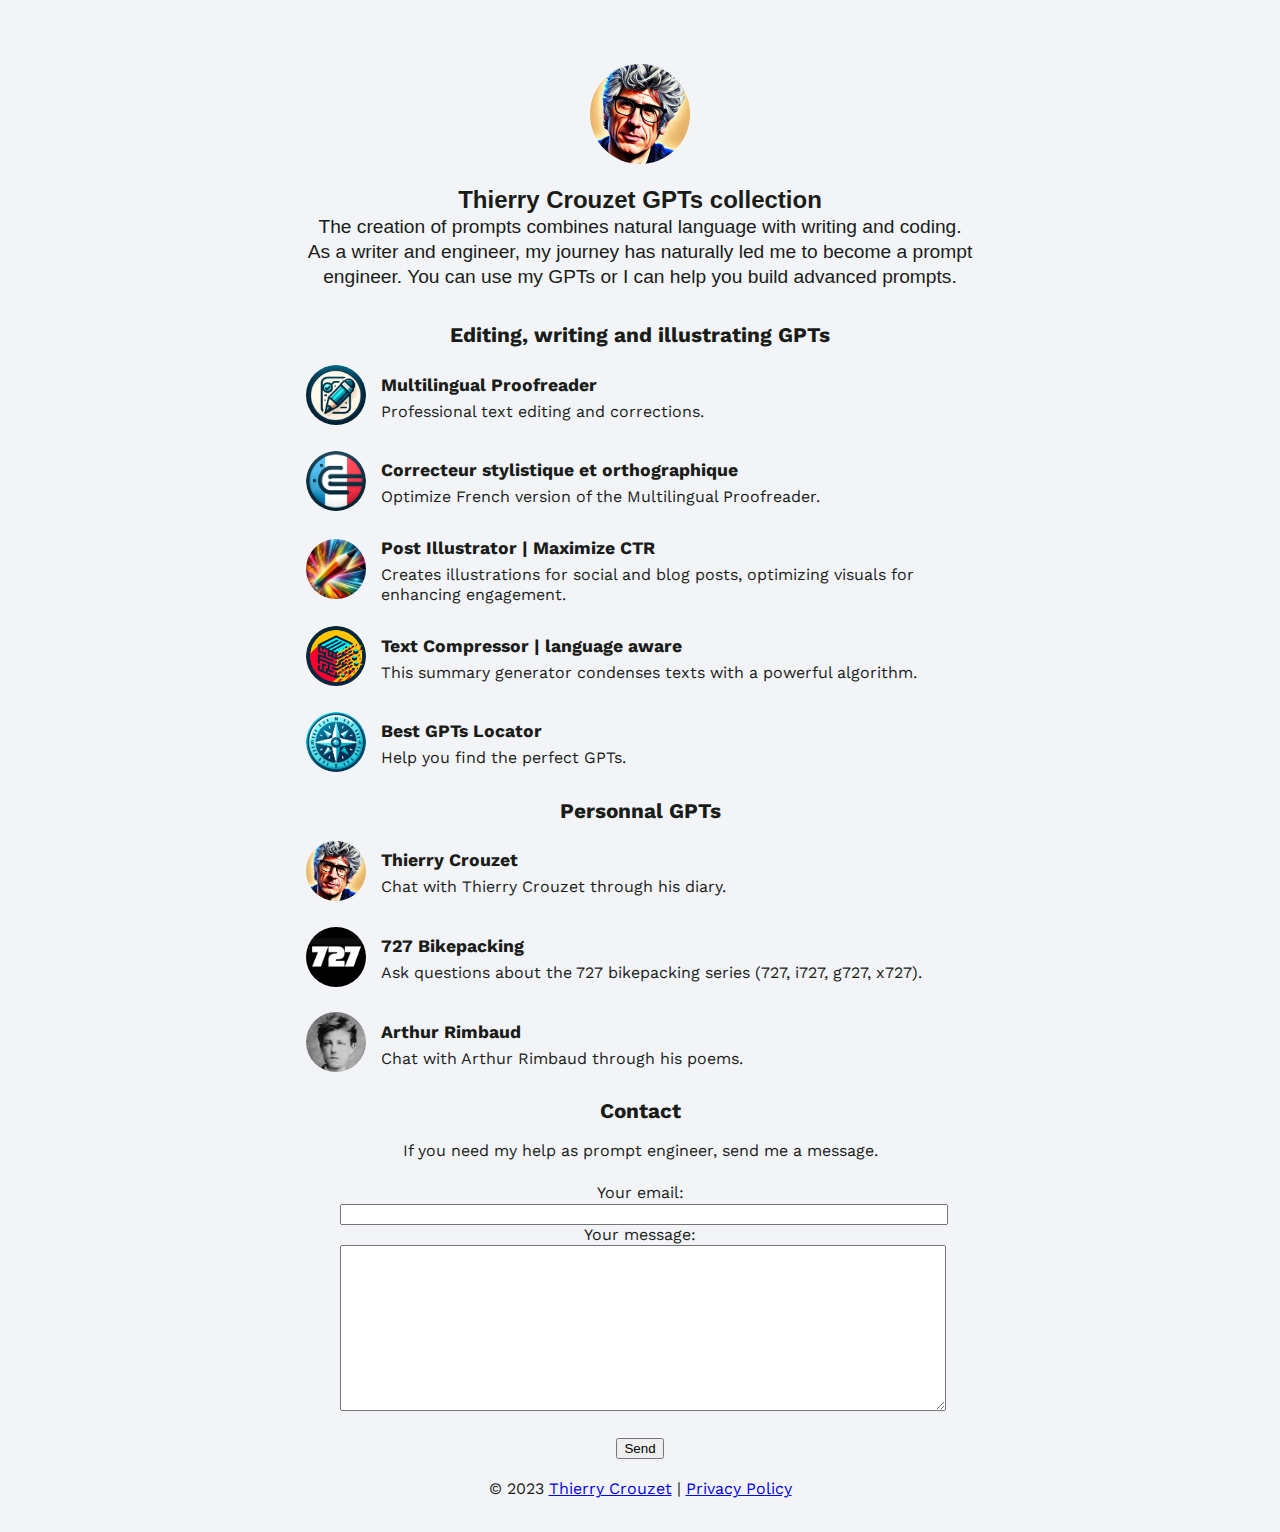
<file: index.html>
<!DOCTYPE html>
<html lang="en">
<head>
    <meta charset="UTF-8">
    <meta name="viewport" content="width=device-width, initial-scale=1.0">
    <title>Thierry Crouzet GPTs collection</title>
    <meta name="description" content="Discover Thierry Crouzet's unique collection of Chat GPT Applications. An innovative French writer and blogger, Thierry explores the boundaries of artificial intelligence and literary creation.">
    <meta name="keywords" content="Thierry Crouzet, French writer, blogger, artificial intelligence, GPT, literary creation, technological innovation, GPT applications, ChatGPT, AI Applications, GPT Tools, AI Writing, AI Publishing,  prompt engineer, IA">

    <!-- Open Graph (pour Facebook et autres plateformes) -->
    <meta property="og:title" content="Thierry Crouzet GPTs Collection" />
    <meta property="og:description" content="Discover Thierry Crouzet's unique collection of Chat GPT Applications. An innovative French writer and blogger, Thierry explores the boundaries of artificial intelligence and literary creation." />
    <meta property="og:image" content="https://gpt.tcrouzet.com/images/cover.png" />
    <meta property="og:url" content="https://gpt.tcrouzet.com/" />
    <meta property="og:type" content="website" />

    <!-- Twitter Cards -->
    <meta name="twitter:card" content="summary_large_image" />
    <meta name="twitter:title" content="Thierry Crouzet GPTs Collection" />
    <meta name="twitter:description" content="Discover Thierry Crouzet's unique collection of Chat GPT Applications. An innovative French writer and blogger, Thierry explores the boundaries of artificial intelligence and literary creation." />
    <meta name="twitter:image" content="https://gpt.tcrouzet.com/images/cover.png" />

    <!-- Données Structurées Schema.org -->
    <script type="application/ld+json">
        {
            "@context": "http://schema.org",
            "@type": "Person",
            "name": "Thierry Crouzet",
            "url": "https://gpt.tcrouzet.com/",
            "sameAs": [
                "https://www.facebook.com/ThierryCrouzetAuteur",
                "https://www.linkedin.com/in/votreProfilLinkedIn",
                "https://mamot.fr/@tcrouzet"
            ],
            "mainEntityOfPage": {
                "@type": "WebSite",
                "name": "Thierry Crouzet GPTs Collection",
                "url": "https://gpt.tcrouzet.com/"
            },
            "occupation": "Writer, Blogger, Ingeneer",
            "worksFor": {
                "@type": "Organization",
                "name": "Freelance"
            }
        }
        </script>

    <link href="https://fonts.googleapis.com/css2?family=Work+Sans:wght@400;700&display=swap" rel="stylesheet">
    <link rel="stylesheet" href="style.css?d">
</head>

<body>
    <header>
        <img src="images/ThierryCrouzet.jpg" alt="Thierry Crouzet" id="profile-image">
        <h1>Thierry Crouzet GPTs collection</h1>
        <h2>The creation of prompts combines natural language with writing and coding. As a writer and engineer, my journey has naturally led me to become a prompt engineer. You can use my GPTs or I can help you build advanced prompts.</h2>
    </header>

    <main>
        <section id="introduction">
            <h2>Editing, writing and illustrating GPTs</h2>

            <ul class="profile-list">

                <li class="profile-item">
                    <a href="https://chat.openai.com/g/g-mvRchQNzO-multilingual-proofreader"><img src="images/proofreader.png" alt="Multilingual Proofreader" class="profile-avatar"></a>
                    <div class="profile-text">
                        <h3 class="profile-title"><a href="https://chat.openai.com/g/g-mvRchQNzO-multilingual-proofreader">Multilingual Proofreader</a></h3>
                        <p class="profile-description">Professional text editing and corrections. </p>
                    </div>
                </li><li class="profile-item">
                    <a href="https://chat.openai.com/g/g-Va8wZpG1s-correcteur-stylistique-et-orthographique"><img src="images/prooffr.png" alt="Correcteur stylistique et orthographique" class="profile-avatar"></a>
                    <div class="profile-text">
                        <h3 class="profile-title"><a href="https://chat.openai.com/g/g-Va8wZpG1s-correcteur-stylistique-et-orthographique">Correcteur stylistique et orthographique</a></h3>
                        <p class="profile-description">Optimize French version of the Multilingual Proofreader.</p>
                    </div>
                </li><li class="profile-item">
                    <a href="https://chat.openai.com/g/g-klBz7W0Gn-post-illustrator-maximize-ctr"><img src="images/illustrator.png" alt="Post Illustrator | Maximize CTR" class="profile-avatar"></a>
                    <div class="profile-text">
                        <h3 class="profile-title"><a href="https://chat.openai.com/g/g-klBz7W0Gn-post-illustrator-maximize-ctr">Post Illustrator | Maximize CTR</a></h3>
                        <p class="profile-description">Creates illustrations for social and blog posts, optimizing visuals for enhancing engagement.</p>
                    </div>
                </li><li class="profile-item">
                    <a href="https://chat.openai.com/g/g-1BDPCo5qt-text-compressor"><img src="images/compressor.png" alt="Text Compressor | language aware" class="profile-avatar"></a>
                    <div class="profile-text">
                        <h3 class="profile-title"><a href="https://chat.openai.com/g/g-1BDPCo5qt-text-compressor">Text Compressor | language aware</a></h3>
                        <p class="profile-description">This summary generator condenses texts with a powerful algorithm.</p>
                    </div>
                </li><li class="profile-item">
                    <a href="https://chat.openai.com/g/g-DGJFB0SKY-best-gpts-locator"><img src="images/searchgpts.png" alt="Best GPTs Locator" class="profile-avatar"></a>
                    <div class="profile-text">
                        <h3 class="profile-title"><a href="https://chat.openai.com/g/g-DGJFB0SKY-best-gpts-locator">Best GPTs Locator</a></h3>
                        <p class="profile-description">Help you find the perfect GPTs.</p>
                    </div>
                </li>
 
        </ul>
            
        </section>

        <section id="experience">
            <h2>Personnal GPTs</h2>

            <ul class="profile-list">

                <li class="profile-item">
                    <a href="https://chat.openai.com/g/g-lsOpSop2w-thierry-crouzet"><img src="images/ThierryCrouzet.jpg" alt="Thierry Crouzet" class="profile-avatar"></a>
                    <div class="profile-text">
                        <h3 class="profile-title"><a href="https://chat.openai.com/g/g-lsOpSop2w-thierry-crouzet">Thierry Crouzet</a></h3>
                        <p class="profile-description">Chat with Thierry Crouzet through his diary.</p>
                    </div>
                </li><li class="profile-item">
                    <a href="https://chat.openai.com/g/g-tljxItRZY-727-bikepacking"><img src="images/727logo_gpt.png" alt="727 Bikepacking" class="profile-avatar"></a>
                    <div class="profile-text">
                        <h3 class="profile-title"><a href="https://chat.openai.com/g/g-tljxItRZY-727-bikepacking">727 Bikepacking</a></h3>
                        <p class="profile-description">Ask questions about the 727 bikepacking series (727, i727, g727, x727).</p>
                    </div>
                </li><li class="profile-item">
                    <a href="https://chat.openai.com/g/g-3VgyBak46-arthur-rimbaud"><img src="images/rimbaud.jpg" alt="Arthur Rimbaud" class="profile-avatar"></a>
                    <div class="profile-text">
                        <h3 class="profile-title"><a href="https://chat.openai.com/g/g-3VgyBak46-arthur-rimbaud">Arthur Rimbaud</a></h3>
                        <p class="profile-description">Chat with Arthur Rimbaud through his poems.</p>
                    </div>
                </li>

            </ul>

        </section>

        <section id="contact">
            <h2>Contact</h2>
            <p>If you need my help as prompt engineer, send me a message.<br/><br/></p>
            <form
action="https://formspree.io/f/mgebvkwn"
method="POST" style="max-width:60ch;margin: 0 auto;">
<label>Your email:<input type="email" name="email" style="width: 100%"></label><br>
<label>Your message:<br><textarea name="message" style="width: 100%;height:10rem"></textarea><br></label><br>
<button type="submit">Send</button><br></form>
        </section>
    </main>

    <footer>
        <p>© 2023 <a href="https://tcrouzet.com/">Thierry Crouzet</a> | <a href="privacypolicy.html">Privacy Policy</a></p>
    </footer>

</body>
</html>
</file>
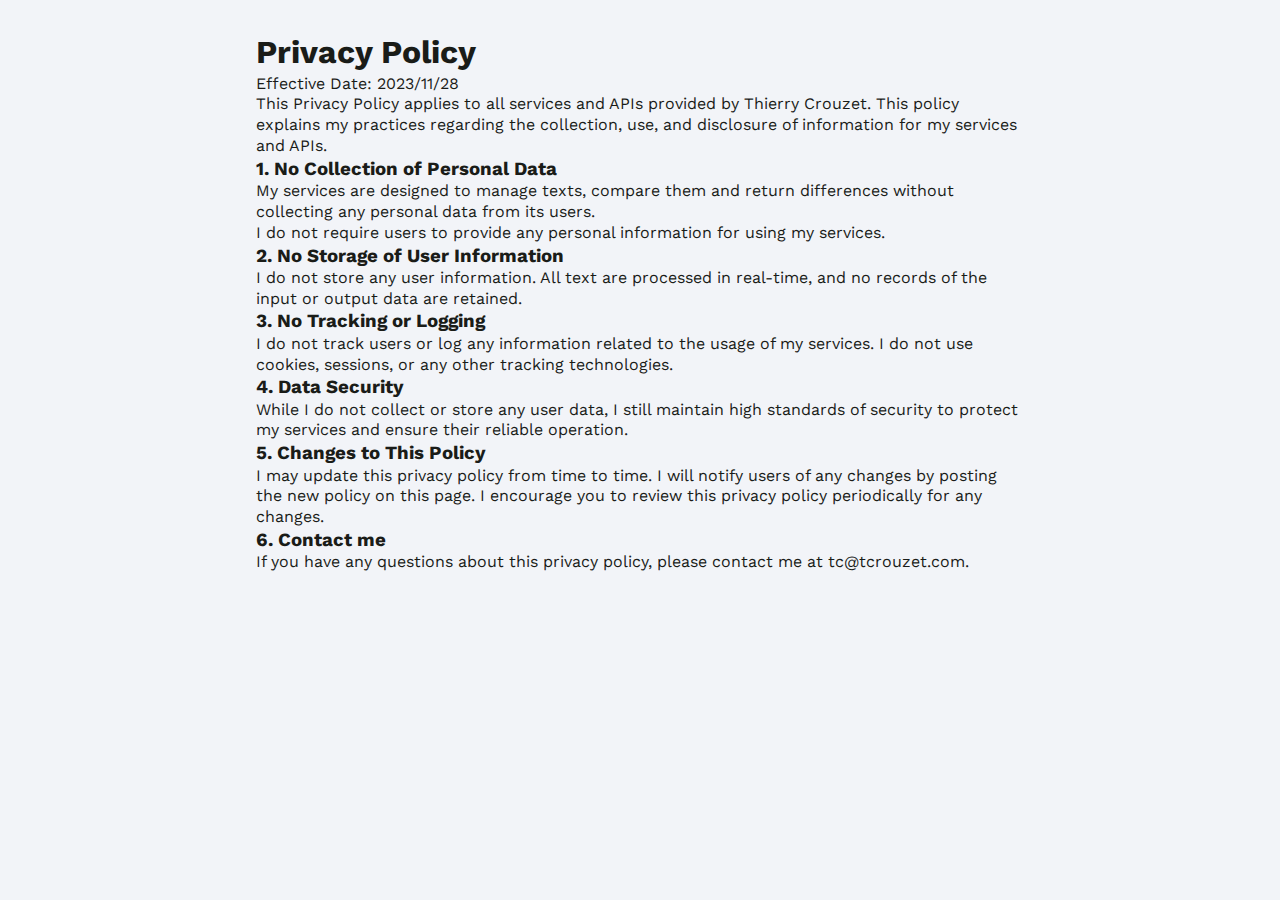
<file: privacypolicy.html>
<!DOCTYPE html>
<html lang="fr" xmlns="http://www.w3.org/1999/xhtml" xmlns:og="http://opengraphprotocol.org/schema/" xmlns:fb="http://www.facebook.com/2008/fbml">
<head profile="http://gmpg.org/xfn/11">
<title>Privacy Policy</title>
<meta http-equiv="Content-Type" content="text/html; charset=utf-8" />
<meta name="viewport" content="width=device-width, initial-scale=1.0">

<link href="https://fonts.googleapis.com/css2?family=Work+Sans:wght@400;700&display=swap" rel="stylesheet">
<link rel="stylesheet" href="style.css?d">

</head>
<body style="max-width:80ch">

<h1>Privacy Policy</h1>

<p>Effective Date: 2023/11/28</p>

<p>This Privacy Policy applies to all services and APIs provided by Thierry Crouzet. This policy explains my practices regarding the collection, use, and disclosure of information for my services and APIs.</p>

<h3>1. No Collection of Personal Data</h3>
<p>My services are designed to manage texts, compare them and return differences without collecting any personal data from its users.</p>
<p>I do not require users to provide any personal information for using my services.</p>

<h3>2. No Storage of User Information</h3>
<p>I do not store any user information. All text are processed in real-time, and no records of the input or output data are retained.</p>

<h3>3. No Tracking or Logging</h3>
<p>I do not track users or log any information related to the usage of my services. I do not use cookies, sessions, or any other tracking technologies.</p>

<h3>4. Data Security</h3>
<p>While I do not collect or store any user data, I still maintain high standards of security to protect my services and ensure their reliable operation.</p>

<h3>5. Changes to This Policy</h3>
<p>I may update this privacy policy from time to time. I will notify users of any changes by posting the new policy on this page. I encourage you to review this privacy policy periodically for any changes.</p>

<h3>6. Contact me</h3>
<p>If you have any questions about this privacy policy, please contact me at tc@tcrouzet.com.</p>

</body></html>
</file>
<file: style.css>
:root {

    /* Font Family */
    --font--global: 'Work Sans', ui-sans-serif, system-ui, -apple-system, "Segoe UI", Roboto, Ubuntu, Cantarell, "Noto Sans", sans-serif, "Helvetica Neue", Arial, "Apple Color Emoji", "Segoe UI Emoji", "Segoe UI Symbol", "Noto Color Emoji";
    
    /* Colors */
    --color--bg: #f2f4f8; /* Less white */
    --color--contrast: #1A1C18;

    /* Font Size */
    --font-size-base: 1rem;
    --h1-size: calc(1.5 * var(--font-size-base));
    --h2-header-size: calc(1.2 * var(--font-size-base));
    --h2-size: calc(1.3 * var(--font-size-base));
    --h3-size: calc(1.1 * var(--font-size-base));

    /* Line Height */
    --line-height-body: 1.3;
    --line-height-text: calc(1ex / 0.32);
  
    /* Margin */
    --margin-top-post: calc(1ex / 0.64);
    --page-guter: 1rem;
  
    /* Font Size */
  
  }

/* Reset some basic elements */
body, h1, h2, h3, p, ul, li, nav, header, main, footer {
    margin: 0;
    padding: 0;
    box-sizing: border-box;
    background-color: var(--color--bg);
}

html {
    box-sizing: border-box;
    line-height: var(--line-height-body);
    -webkit-font-variant-ligatures:common-ligatures;
    -moz-font-variant-ligatures:common-ligatures;
    font-variant-ligatures:common-ligatures;
    text-rendering: optimizeLegibility;
    text-size-adjust: 100%;
}
  

body {
    font-family: var(--font--global);
    font-size: var(--font-size-base);
    color: var(--color--contrast);
    margin: 2rem auto 2rem;
    max-width: 70ch;
    padding:0 var(--page-guter)
}

header {
    padding: 2rem 0;
    text-align: center;
    font-family: 'Roboto', sans-serif; /* Explicit font for header */
}

#profile-image {
    width: 100px; /* ou la taille que vous voulez */
    height: 100px; /* doit être égal à la largeur pour un cercle parfait */
    border-radius: 50%; /* ceci rend l'image circulaire */
    display: block; /* ceci permet de centrer l'image avec margin auto */
    margin: 0 auto 20px; /* 20px ajoute un peu d'espace entre l'image et le titre */
}

header h1 {
    font-size: var(--h1-size);
    margin: 0;
}

header h2 {
    font-size: var(--h2-header-size);
    font-weight: 100;
}


main {
    text-align: center;
}

section {
    margin-bottom: 20px;
    text-align: center;
}

section h2 {
    font-size: var(--h2-size);
    margin: 0rem 0 1rem 0;
}

section h3 {
    font-size: var(--h3-size);
    text-align: left;
    margin-bottom: 1rem;
}

section h3 a {
    text-decoration: none;color: var(--color--contrast);
}

footer {
    text-align: center;
    padding: 0px;
}

ul.profile-list {
    list-style: none;
    padding: 0;
}

.profile-item {
    display: flex;
    align-items: center;
    margin-bottom: 20px; /* Adjust as needed for spacing */
}

.profile-avatar {
    border-radius: 50%; /* Makes the image round */
    margin-right: 15px; /* Spacing between image and text */
    width: 60px; /* Adjust size as needed */
    height: 60px; /* Adjust size as needed */
    object-fit: cover; /* Ensures the image covers the area without distortion */
}

.profile-text {
    display: flex;
    flex-direction: column;
}

h3.profile-title {
    margin: 0 0 5px 0; /* Adjust spacing as needed */
}

p.profile-description {
    text-align: left;
}

/* Responsive design */
@media screen and (max-width: 600px) {
    nav ul li {
        display: block;
        text-align: left;
    }
}
</file>
